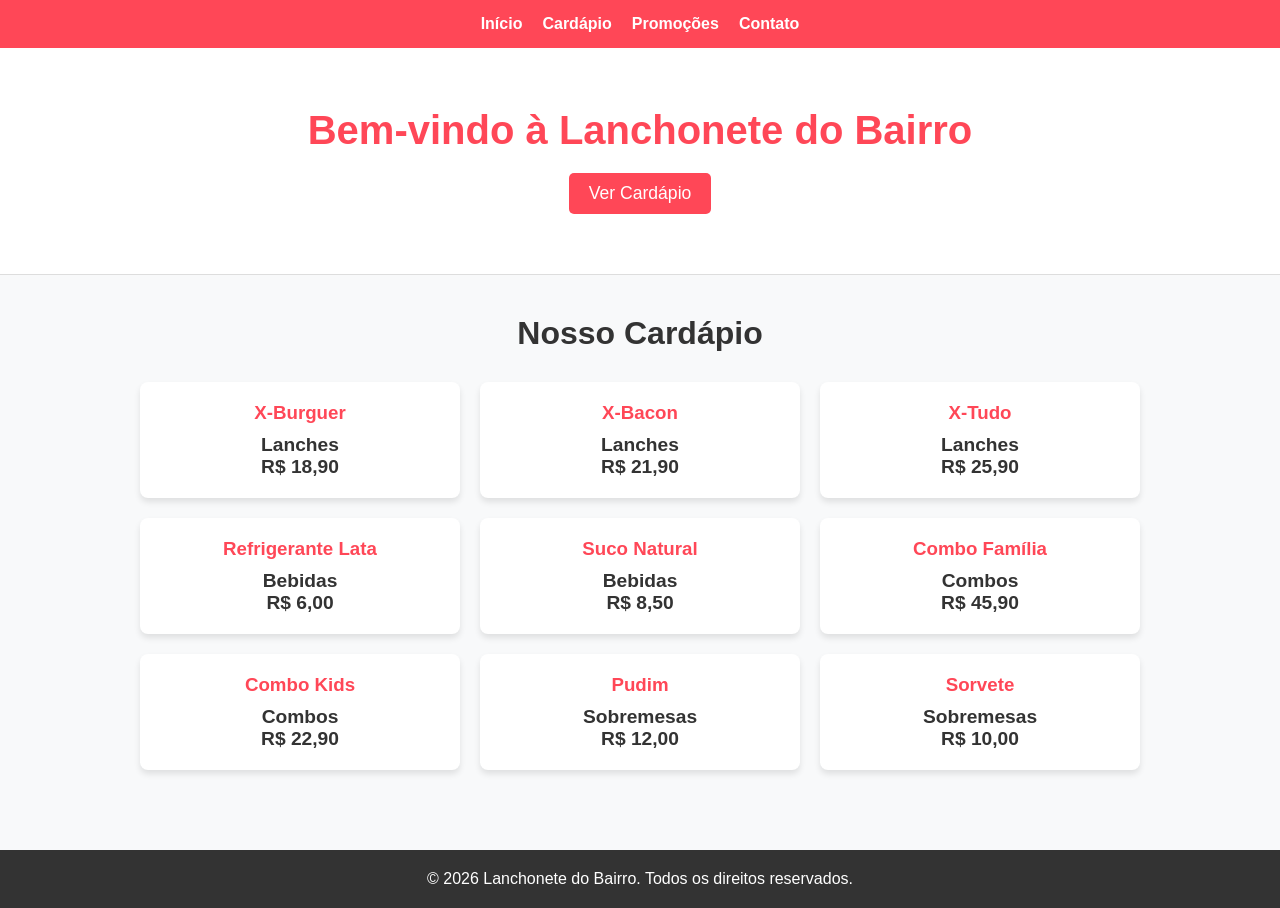
<file: lanchonete-web/index.html>
<!DOCTYPE html>
<html lang="pt-BR">

<head>
  <meta charset="UTF-8">
  <meta name="viewport"
        content="width=device-width, initial-scale=1.0">
  <title>Lanchonete do Bairro</title>
  <link rel="stylesheet"
        href="style.css">
</head>

<body>
  <nav>
    <ul>
      <li><a href="#">Início</a></li>
      <li><a href="#cardapio">Cardápio</a></li>
      <li><a href="promocoes.html">Promoções</a></li>
      <li><a href="#contato">Contato</a></li>
    </ul>
  </nav>

  <section id="hero"
           class="hero">
    <h1>Bem-vindo à Lanchonete do Bairro</h1>
    <button>Ver Cardápio</button>
  </section>

  <section id="cardapio"
           class="cardapio">
    <h2>Nosso Cardápio</h2>
    <div class="itens-cardapio"
         id="itens-cardapio">
      <div class="item">
        <h3>X-Burguer</h3>
        <p>R$18,90</p>
      </div>
      <div class="item">
        <h3>X-Bacon</h3>
        <p>R$21,90</p>
      </div>
      <div class="item">
        <h3>Combo Família</h3>
        <p>R$45,90</p>
      </div>
    </div>
  </section>

  <footer id="contato">
    <p>&copy; 2026 Lanchonete do Bairro. Todos os direitos reservados.</p>
  </footer>

  <script src="cardapio.js"></script>
</body>

</html>
</file>
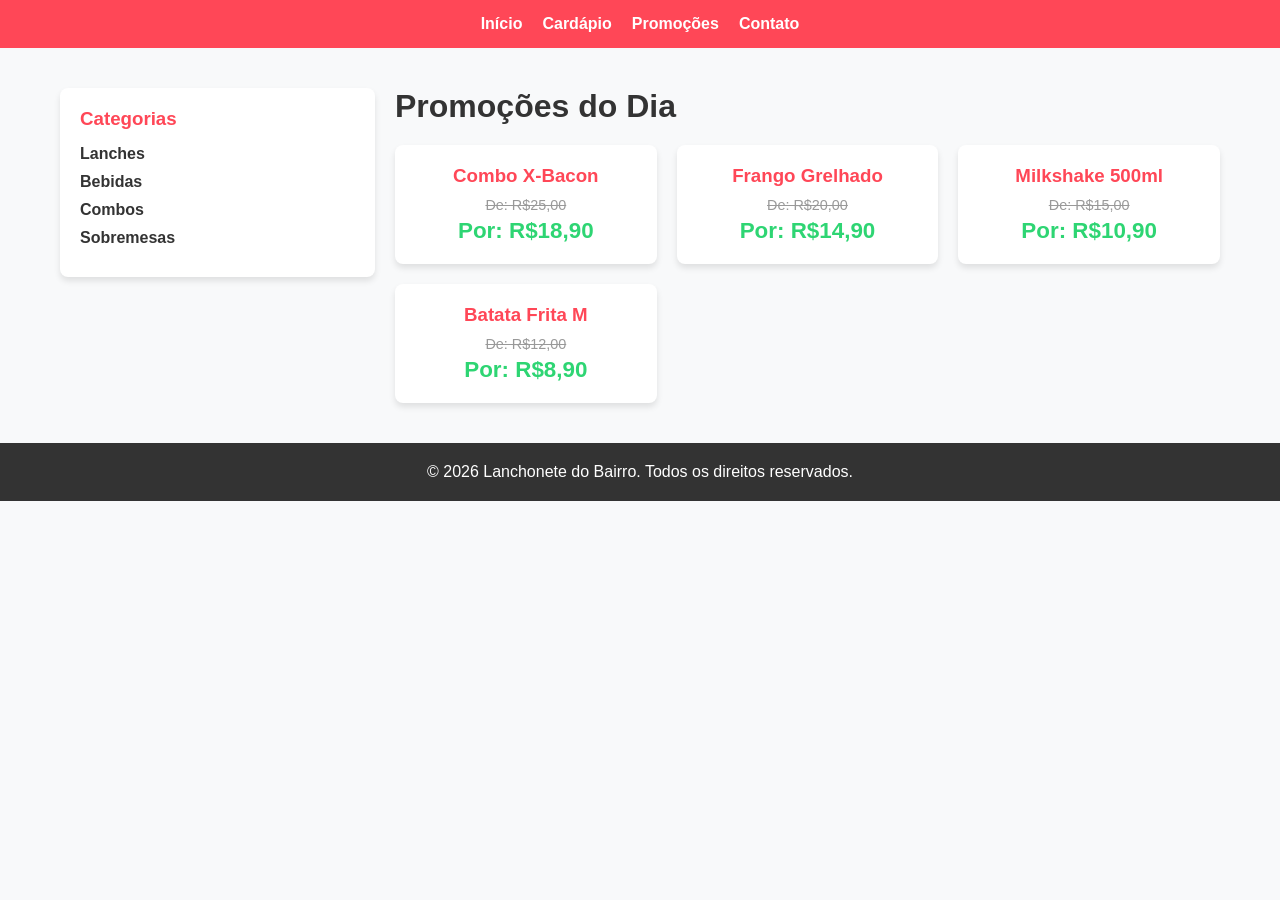
<file: lanchonete-web/promocoes.html>
<!DOCTYPE html>
<html lang="pt-BR">
<head>
    <meta charset="UTF-8">
    <meta name="viewport" content="width=device-width, initial-scale=1.0">
    <title>Promoções - Lanchonete do Bairro</title>
    <link rel="stylesheet" href="style.css">
    <style>
        /* Estilos adicionais para a página de promoções */
        .layout-promocoes {
            display: flex;
            gap: 20px;
            max-width: 1200px;
            margin: 40px auto;
            padding: 0 20px;
        }

        .sidebar {
            flex: 1;
            min-width: 200px;
            background-color: white;
            padding: 20px;
            border-radius: 8px;
            box-shadow: 0 4px 6px rgba(0, 0, 0, 0.1);
            align-self: flex-start;
        }

        .sidebar h3 {
            margin-bottom: 15px;
            color: #ff4757;
        }

        .sidebar ul {
            list-style: none;
        }

        .sidebar li {
            margin-bottom: 10px;
        }

        .sidebar a {
            text-decoration: none;
            color: #333;
            font-weight: bold;
        }

        .sidebar a:hover {
            color: #ff4757;
        }

        .conteudo-principal {
            flex: 3;
        }

        .conteudo-principal h2 {
            margin-bottom: 20px;
            font-size: 2rem;
            color: #333;
        }

        .grid-promocoes {
            display: grid;
            grid-template-columns: repeat(auto-fit, minmax(250px, 1fr));
            gap: 20px;
        }

        .promocao {
            background-color: white;
            padding: 20px;
            border-radius: 8px;
            box-shadow: 0 4px 6px rgba(0, 0, 0, 0.1);
            text-align: center;
        }

        .promocao h3 {
            color: #ff4757;
            margin-bottom: 10px;
        }

        .preco-antigo {
            text-decoration: line-through;
            color: #999;
            font-size: 0.9rem;
        }

        .preco-novo {
            font-size: 1.4rem;
            font-weight: bold;
            color: #2ed573;
            margin-top: 5px;
        }
    </style>
</head>
<body>
    <nav>
        <ul>
            <li><a href="index.html">Início</a></li>
            <li><a href="index.html#cardapio">Cardápio</a></li>
            <li><a href="promocoes.html">Promoções</a></li>
            <li><a href="index.html#contato">Contato</a></li>
        </ul>
    </nav>

    <div class="layout-promocoes">
        <aside class="sidebar">
            <h3>Categorias</h3>
            <ul>
                <li><a href="#">Lanches</a></li>
                <li><a href="#">Bebidas</a></li>
                <li><a href="#">Combos</a></li>
                <li><a href="#">Sobremesas</a></li>
            </ul>
        </aside>

        <main class="conteudo-principal">
            <h2>Promoções do Dia</h2>
            <div class="grid-promocoes">
                <div class="promocao">
                    <h3>Combo X-Bacon</h3>
                    <p class="preco-antigo">De: R$25,00</p>
                    <p class="preco-novo">Por: R$18,90</p>
                </div>
                <div class="promocao">
                    <h3>Frango Grelhado</h3>
                    <p class="preco-antigo">De: R$20,00</p>
                    <p class="preco-novo">Por: R$14,90</p>
                </div>
                <div class="promocao">
                    <h3>Milkshake 500ml</h3>
                    <p class="preco-antigo">De: R$15,00</p>
                    <p class="preco-novo">Por: R$10,90</p>
                </div>
                <div class="promocao">
                    <h3>Batata Frita M</h3>
                    <p class="preco-antigo">De: R$12,00</p>
                    <p class="preco-novo">Por: R$8,90</p>
                </div>
            </div>
        </main>
    </div>

    <footer id="contato">
        <p>&copy; 2026 Lanchonete do Bairro. Todos os direitos reservados.</p>
    </footer>
</body>
</html>
</file>
<file: lanchonete-web/style.css>
/* Reset básico */
* {
    margin: 0;
    padding: 0;
    box-sizing: border-box;
    font-family: Arial, sans-serif;
}

body {
    background-color: #f8f9fa;
    color: #333;
}

/* Nav */
nav {
    background-color: #ff4757;
    padding: 15px;
}

nav ul {
    list-style: none;
    display: flex;
    justify-content: center;
    gap: 20px;
}

nav a {
    color: white;
    text-decoration: none;
    font-weight: bold;
}

nav a:hover {
    text-decoration: underline;
}

/* Hero */
.hero {
    text-align: center;
    padding: 60px 20px;
    background-color: #fff;
    border-bottom: 1px solid #ddd;
}

.hero h1 {
    font-size: 2.5rem;
    color: #ff4757;
    margin-bottom: 20px;
}

.hero button {
    padding: 10px 20px;
    font-size: 1.1rem;
    background-color: #ff4757;
    color: white;
    border: none;
    border-radius: 5px;
    cursor: pointer;
}

.hero button:hover {
    background-color: #ff6b81;
}

/* Cardápio (Grid) */
.cardapio {
    padding: 40px 20px;
    text-align: center;
}

.cardapio h2 {
    margin-bottom: 30px;
    font-size: 2rem;
}

.itens-cardapio {
    display: grid;
    grid-template-columns: repeat(auto-fit, minmax(250px, 1fr));
    gap: 20px;
    max-width: 1000px;
    margin: 0 auto;
}

.item {
    background-color: white;
    padding: 20px;
    border-radius: 8px;
    box-shadow: 0 4px 6px rgba(0, 0, 0, 0.1);
}

.item h3 {
    color: #ff4757;
    margin-bottom: 10px;
}

.item p {
    font-size: 1.2rem;
    font-weight: bold;
}

/* Footer */
footer {
    text-align: center;
    padding: 20px;
    background-color: #333;
    color: white;
    margin-top: 40px;
}
</file>
